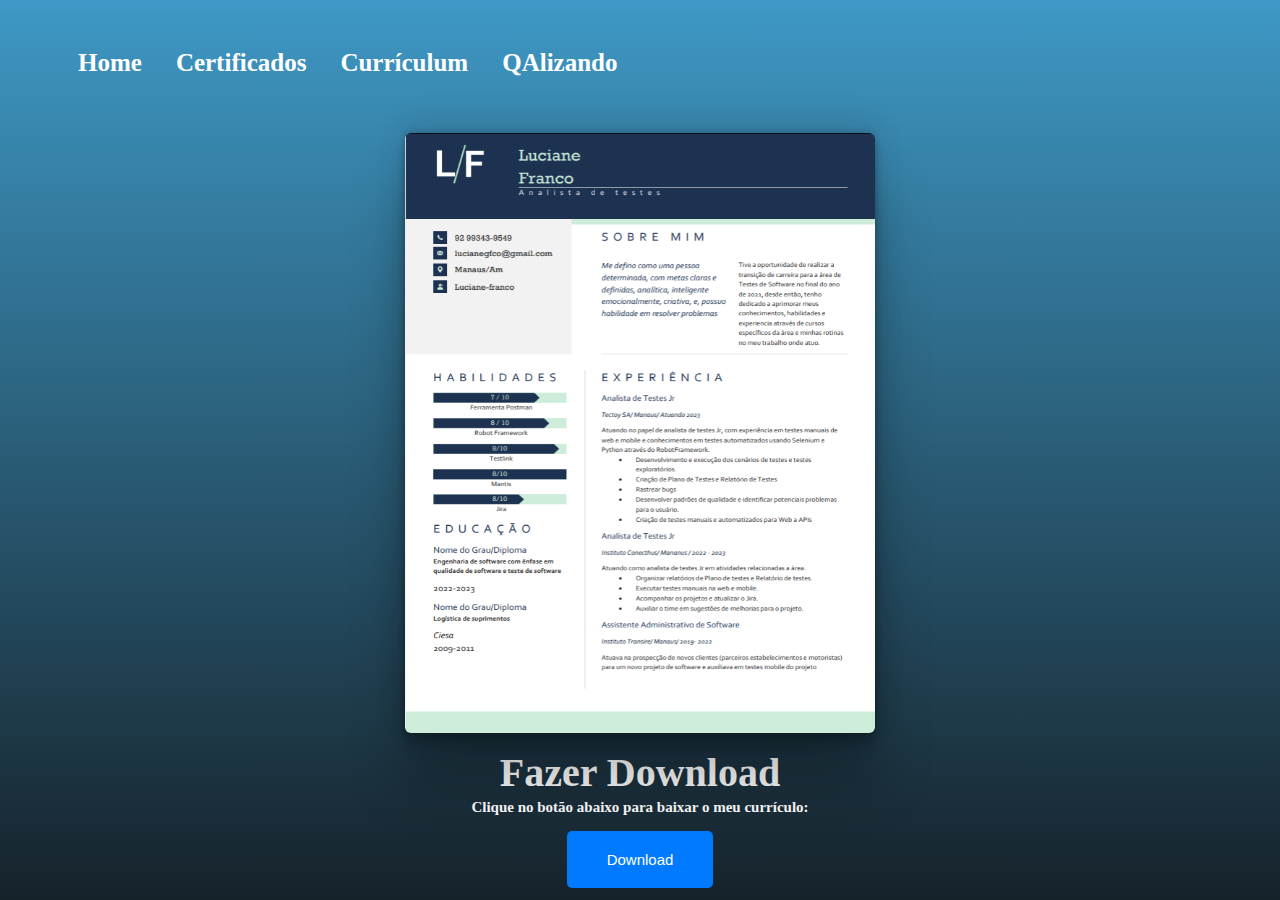
<file: navbar-html/Curriculum.html>
<!DOCTYPE html>
<html lang="PT-BR">

<head>
  <meta charset="UTF-8">
  <meta name="viewport" content="width=device-width, initial-scale=1.0">
  <link rel="stylesheet" href="../navbar-css/curriculum.css">
  <link
    rel="stylesheet"
    href="https://cdnjs.cloudflare.com/ajax/libs/animate.css/4.1.1/animate.min.css"/>
  <title>Currículum</title>


</head>

<body>
  <div class="caixa-principal" id="home">
    <nav>

      <ul>
        <li><a class="link-menu" href="../index.html">Home</a></li>
        <li><a class="link-menu" href="../navbar-html/Certificados.html">Certificados</a></li>
        <li><a class="link-menu" href="../navbar-html/Curriculum.html">Currículum</a></li>
        <li><a class="link-menu" href="../navbar-html/QAlizando.html">QAlizando</a></li>
      </ul>
    </nav>
  </div>
  <!-- class="animate__animated animate__lightSpeedInRight" -->
  <figure>
    <img class="imagem-hover" src="../imagens/curriculum.png" alt="curriculum">
  </figure>



  <h1 class="titulo_download">Fazer Download</h1>

  <p>Clique no botão abaixo para baixar o meu currículo:</p>

  <button onclick="downloadCurriculo()">Download</button>
  <script>

    function downloadCurriculo() {
      const curriculoUrl = 'CV_Luciane_Franco.pdf';
      const anchor = document.createElement('a');
      anchor.href = curriculoUrl;
      anchor.download = `CV_Luciane_Franco.pdf`;
      anchor.click();
    }

  </script>
</body>

</html>
</file>
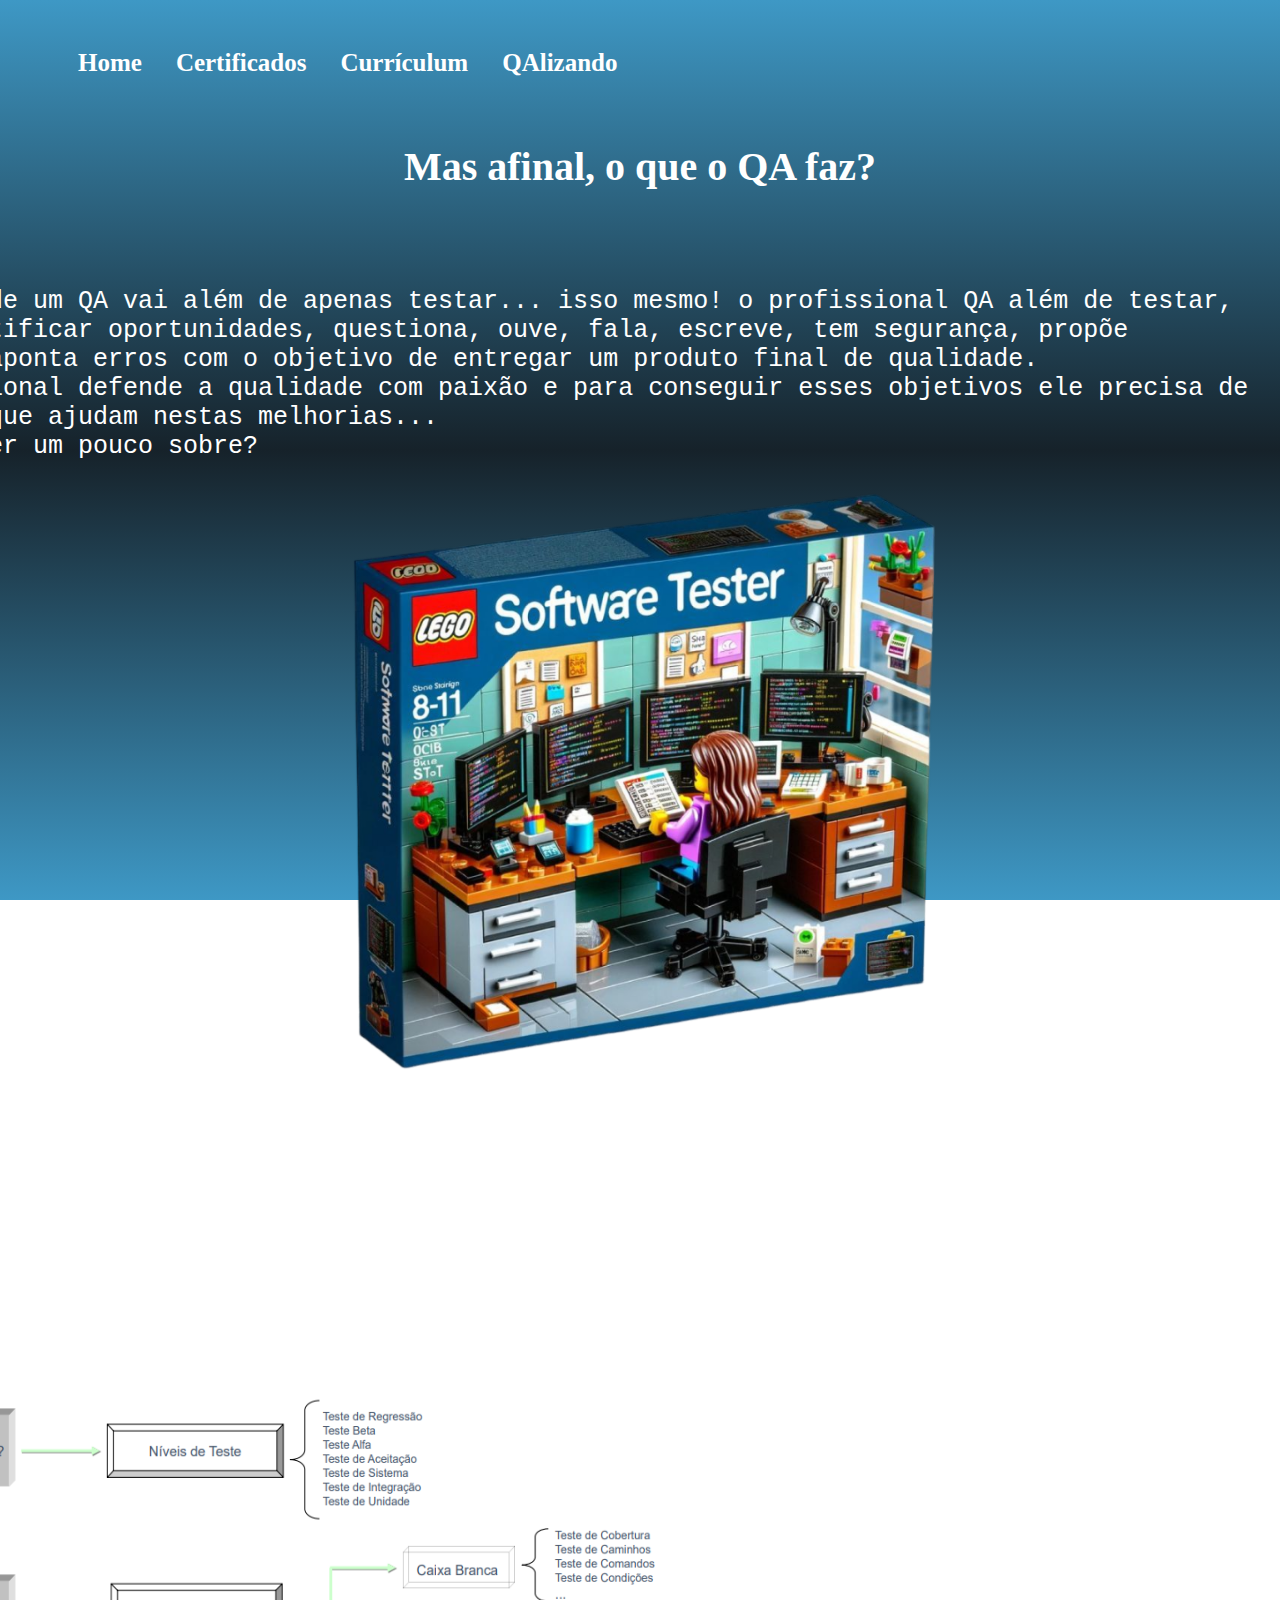
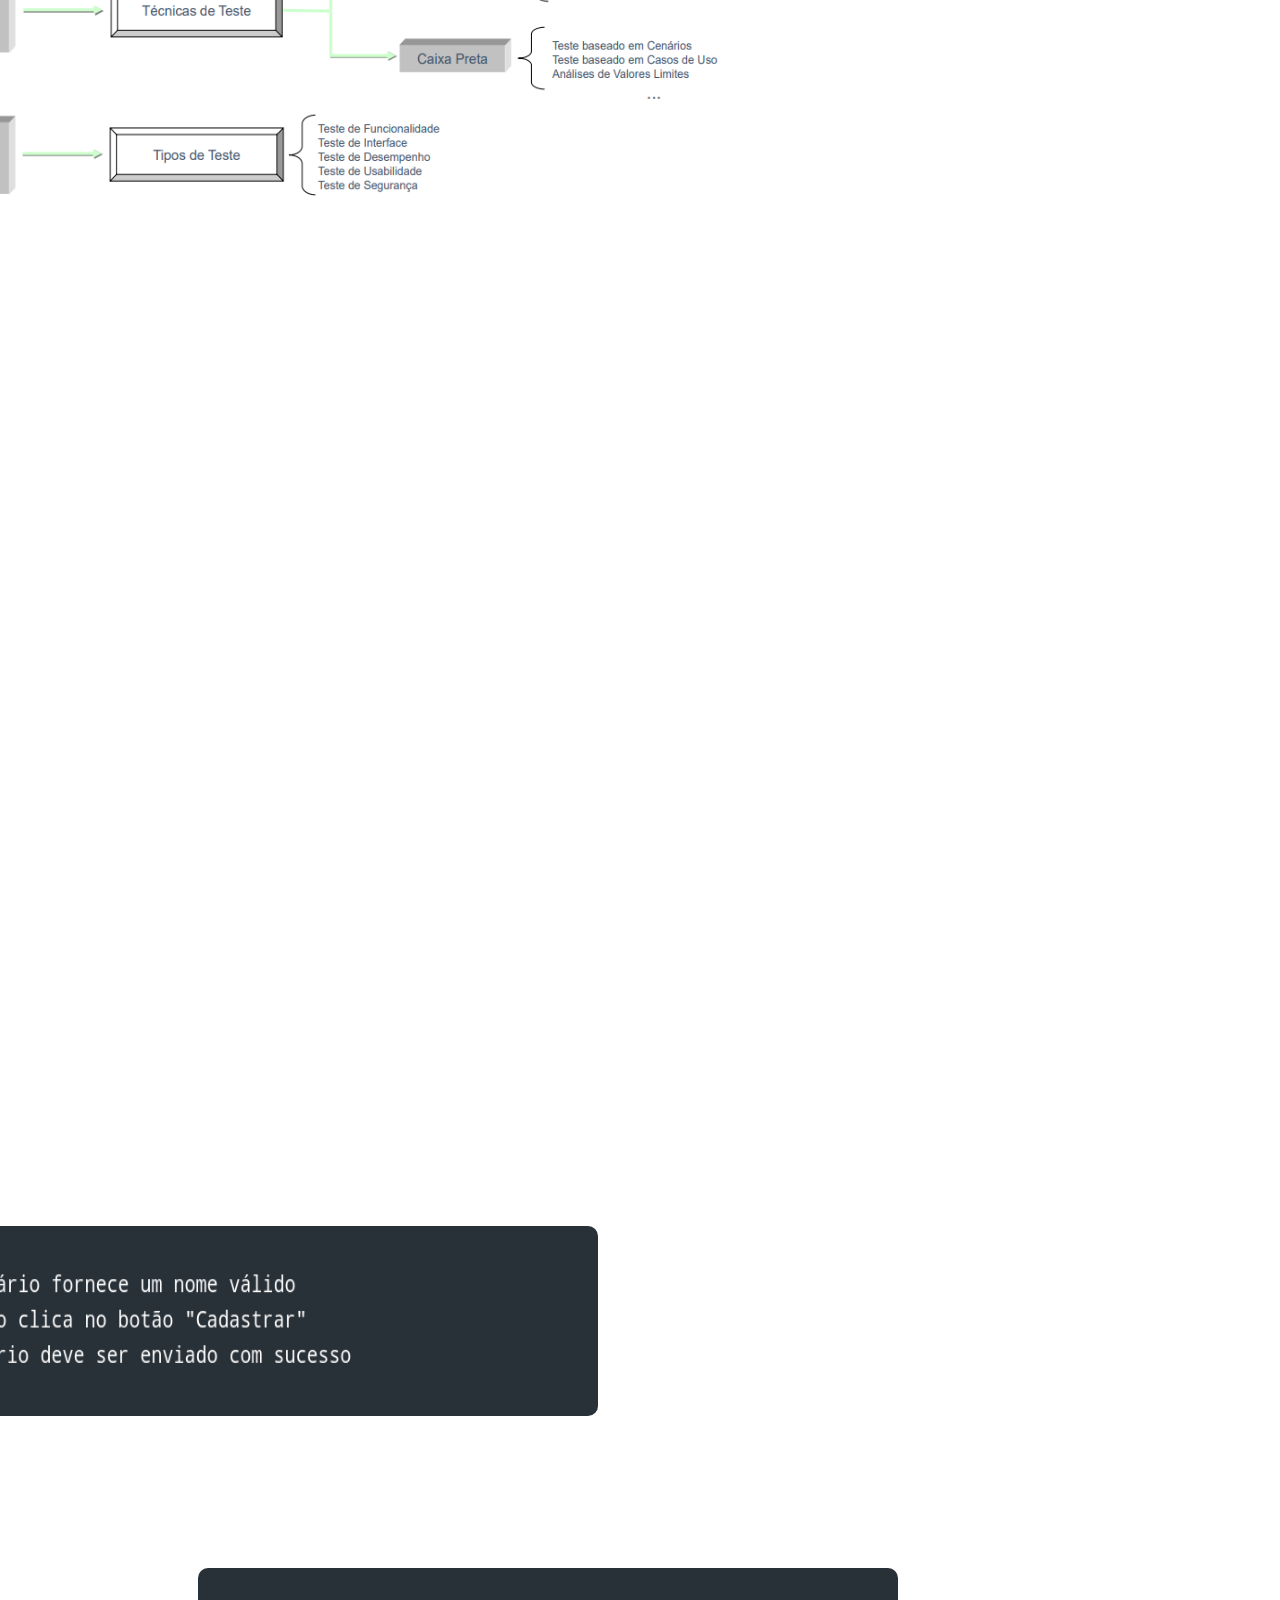
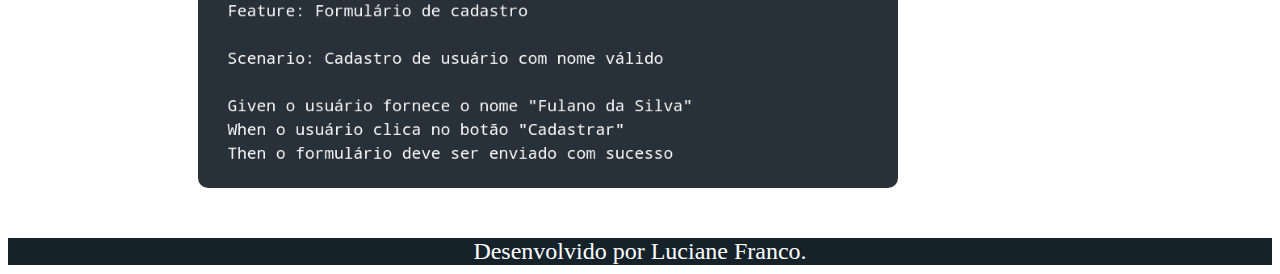
<file: navbar-html/QAlizando.html>
<!DOCTYPE html>
<html lang="pt-br">

<head>
  <meta charset="UTF-8">
  <meta name="viewport" content="width=device-width, initial-scale=1.0">
  <link href="https://cdn.jsdelivr.net/npm/bootstrap@5.0.2/dist/css/bootstrap.min.css" rel="stylesheet" integrity="sha384-EVSTQN3/azprG1Anm3QDgpJLIm9Nao0Yz1ztcQTwFspd3yD65VohhpuuCOmLASjC" crossorigin="anonymous">
  <link rel="stylesheet" href="../navbar-css/QAlizando.css">

  <link
    rel="stylesheet"
    href="https://cdnjs.cloudflare.com/ajax/libs/animate.css/4.1.1/animate.min.css"/>

  <title>QAlizando</title>
</head>

<body>
  <div class="caixa-principal" id="home">
    <nav>

      <ul>
        <li><a class="link-menu" href="../index.html">Home</a></li>
        <li><a class="link-menu" href="../navbar-html/Certificados.html">Certificados</a></li>
        <li><a class="link-menu" href="../navbar-html/Curriculum.html">Currículum</a></li>
        <li><a class="link-menu" href="../navbar-html/QAlizando.html">QAlizando</a></li>
      </ul>
    </nav>
  </div>
  <main>
    
    <h1  id="Titulo_principal" class="animate__animated animate__backInDown">Mas afinal, o que o QA faz?</h1>
    <!-- container 1 -->
    <div class="container">
      <div class="row">
        <div id="teste" class="col-6">
          <section>
            <p class="conteudo_texto">
              O dia a dia de um QA vai além de apenas testar... isso mesmo! o profissional QA além de testar, foca em identificar oportunidades, questiona, ouve, fala, escreve, tem segurança, propõe melhorias e aponta erros com o objetivo de entregar um produto final de qualidade. <br>
              Este profissional defende a qualidade com paixão
              e para conseguir esses objetivos ele precisa de ferramentas que ajudam nestas melhorias... <br>Vamos conhecer um pouco sobre?
            </p>
        </div>
        <div id="teste" class="col-6">
          <figure>
            <img class="imagem_QAlizando" src="../imagens/QA.png" alt="QAlizando">
          </figure>
        </div>
      </div>
    </div>
    </section>
    <!-- container 2 -->
    <h2 class="titulo_principal_2">Entendendo o uso de testes no desenvolvimento de software</h2>
    <div class="container">
      <div class="row">
        <div class="col-6">
          <figure>
            <img class="imagem_software" src="../imagens/estudos_testes.png" alt="imagemSoftware">
          </figure>
        </div>
        <div class="col-6">
          <p class="conteudo_texto_2">Testes de Sistema: executar e avaliar o sistema como um todo, vasculhando todas as funcionalidades, simulando o uso do usuário final, mantendo atenção a possíveis falhas nas principais funções do sistema.
            <br>
            <br>
            <br>
            Teste de Caixa-Preta: nesta técnica, não é levado em consideração o “interior do sistema” (código-fonte). Estes testes consideram os cenários e casos de uso do sistema.
            <br>
            <br>
            <br>
            Teste de Funcionalidade: validar se todas as funcionalidades que foram implementadas no sistema estão sendo executadas corretamente, de acordo com o que foi solicitado pelo cliente.
          </p>
        </div>
      </div>
    </div>

    <!-- container 3 -->
    <h2 class="titulo_principal_3">BDD e a linguagem Gherkin aplicada em QA Tester</h2>
    <div class="container">
      <div class="row">
        <div class="col-6">
          <p class="conteudo_texto_3">O BDD em QA é uma abordagem que enfatiza a definição, documentação e automação de maneira mais simples e clara, inicialmente os stalkholders definem o comportamento esperado do Software, essa definição pode ser expressada com uma linguagem natural como no exemplo abaixo</p>
          <figure>
            <img class="imperativo" src="../imagens/font-fam;.png" alt="Imperativo">
          </figure>
        </div>
        <div class="col-6">
          <p class="conteudo_texto_4">
            Após a definição do comportamento esperado do software, será reescrito em um formato que pode ser entendido por máquina para que possam ser automatizados. <br> Abaixo um exemplo de cadastro de formulário em Gherkin:</p>
          <figure>
            <img class="decorativo" src="../imagens/font-family: monospace;.png" alt="decorativo">
          </figure>
        </div>
      </div>
    </div>
  </main>
  <script src="https://cdn.jsdelivr.net/npm/@popperjs/core@2.9.2/dist/umd/popper.min.js" integrity="sha384-IQsoLXl5PILFhosVNubq5LC7Qb9DXgDA9i+tQ8Zj3iwWAwPtgFTxbJ8NT4GN1R8p" crossorigin="anonymous"></script>
  <script src="https://cdn.jsdelivr.net/npm/bootstrap@5.0.2/dist/js/bootstrap.min.js" integrity="sha384-cVKIPhGWiC2Al4u+LWgxfKTRIcfu0JTxR+EQDz/bgldoEyl4H0zUF0QKbrJ0EcQF" crossorigin="anonymous"></script>

  <footer class="rodape">
    <p>Desenvolvido por Luciane Franco.</p>
</footer>

</body>

</html>
</file>
<file: navbar-css/curriculum.css>
@keyframes nomeDaAnimacao {
  0% {
    transform: scale(1);
  }
  50% {
    transform: scale(1.2);
  }
  100% {
    transform: scale(1);
  }
}

.imagem-hover {
  animation-name: nomeDaAnimacao;
  animation-duration: 2s;
}


body {
  background-image: linear-gradient(to top, #16222a, #3e98c5);
  background-repeat: no-repeat;
  background-size: cover;
  background-attachment: fixed;
}
nav {
  display: flex;
  align-items: center;
  justify-content: space-between;
  padding-left: 30px;
  padding-right: 30px;
  padding-top: 25px;
}

li {
  color: rgb(179, 134, 134);
  list-style: none;
  display: inline-block;
  font-size: 25px;
  margin-right: 30px;
  cursor: pointer;
}

.link-menu:hover {
  color: #00557c;
  transition: 0.2s;
}

.link-menu {
  text-decoration: none;
  color: #ffffff;
  font-weight: bold;
  font-family:var(--fonte-primaria)
}
h1 {
  font-size: 40px;
  color: #fff;
  text-align: center;
  font-family: Georgia, "Times New Roman", Times, serif;
}
.imagem-hover {
  position: relative;
  display: flex;
  width: 470px;
  height: 600px;
  margin: auto;
  margin-top: 40px;
  box-shadow: rgba(0, 0, 0, 0.25) 0px 54px 55px,
    rgba(29, 20, 20, 0.12) 0px -12px 30px, rgba(0, 0, 0, 0.12) 0px 4px 6px,
    rgba(0, 0, 0, 0.17) 0px 12px 13px, rgba(0, 0, 0, 0.09) 0px -3px 5px;
  cursor: pointer;
  border-radius: 6px;
}

.titulo_download {

  margin-top: 3px;
  margin-bottom: 2px;
  font-size: 40px; 
  font-weight: bold;
  color: #ffffff; 
}
p {
  margin-top: 3px;
  text-align: center;
  font-size: 15px; 
  font-weight: bold;
  color: #ffffff; 
}
button {
  display: flex;
  margin: auto;
  padding: 20px 40px;
  background-color: #007bff; 
  font-size: 15px;
  color: #fff; 
  border: none; 
  border-radius: 5px; 
  cursor: pointer; 
}
button:hover {
  background-color: #0056b3; 
}
</file>
<file: navbar-css/QAlizando.css>
body {
  background-image: linear-gradient(to top, #3e98c5, #16222a, #3e98c5);
  background-repeat: no-repeat;
  background-size: cover;
  background-attachment: fixed;
}
/* container 1 */
nav {
  display: flex;
  align-items: center;
  justify-content: space-between;
  padding-left: 30px;
  padding-right: 30px;
  padding-top: 25px;
}

li {
  color: rgb(179, 134, 134);
  list-style: none;
  display: inline-block;
  font-size: 25px;
  margin-right: 30px;
  cursor: pointer;
}

.link-menu:hover {
  color: #00557c;
  transition: 0.2s;
}

.link-menu {
  text-decoration: none;
  color: #ffffff;
  font-weight: bold;
  font-family: var(--fonte-primaria);
}
#Titulo_principal {
  text-align: center;
  margin-top: 50px;
  font-size: 40px;
  font-family: Georgia, "Times New Roman", Times, serif;
  font-weight: bold;
  color: #fff;
}
.animate__animated {
  animation-duration: 1s;
}
.conteudo_texto {
  padding-top: 70px;
  margin-left: -200px;
  font-size: 25px;
  font-family: monospace;
  color: #fff;
}
.imagem_QAlizando {
  display: flex;
  width: 600px;
  height: 600px;
  margin-left: 300px;
}

/* container 2 */
.titulo_principal_2 {
  text-align: center;
  padding: 80px 10px;
  font-size: 40px;
  font-family: Georgia, "Times New Roman", Times, serif;
  font-weight: bold;
  color: #fff;
  border-top: dashed 1px #fff;
}
.imagem_software {
  display: flex;
  width: 850px;
  height: 500px;
  /* padding-top: 50px; */
  margin-left: -150px;
  border-radius: 10px;
}
.conteudo_texto_2 {
  display: flex;
  width: 600px;
  height: 600px;
  font-family: monospace;
  margin-left: 200px;
  font-size: 20px;
  color: #fff;
}
.titulo_principal_3 {
  text-align: center;
  padding-top: 80px;
  margin-bottom: 50px;
  font-size: 40px;
  font-family: Georgia, "Times New Roman", Times, serif;
  font-weight: bold;
  color: #fff;
  border-top: dashed 1px #fff;
}
.conteudo_texto_3 {
  display: flex;
  color: #fff;
  width: 800px;
  font-size: 20px;
  font-family: monospace;
  margin-left: -250px;
  margin-top: 40px;
}
.imperativo {
  display: flex;
  width: 800px;
  height: 190px;
  margin-left: -250px;
  border-radius: 10px;
  position: relative;
}
.conteudo_texto_4 {
  display: flex;
  color: #fff;
  font-size: 20px;
  font-family: monospace;
  width: 720px;
  margin-left: 150px;
  margin-top: 40px;
}
.decorativo {
  display: flex;
  width: 700px;
  height: 220px;
  font-family: monospace;
  margin-left: 150px;
  border-radius: 10px;
  position: relative;
}
.rodape{
    background-color: #16222a;
    text-align: center;
    width: 100%;
    color: #fff;
    margin-top: 50px;
    margin-bottom: -60px;
    font-family: var(--fonte-secundaria);
    font-size: 1.5rem;
    font-weight: 400;
}
</file>
